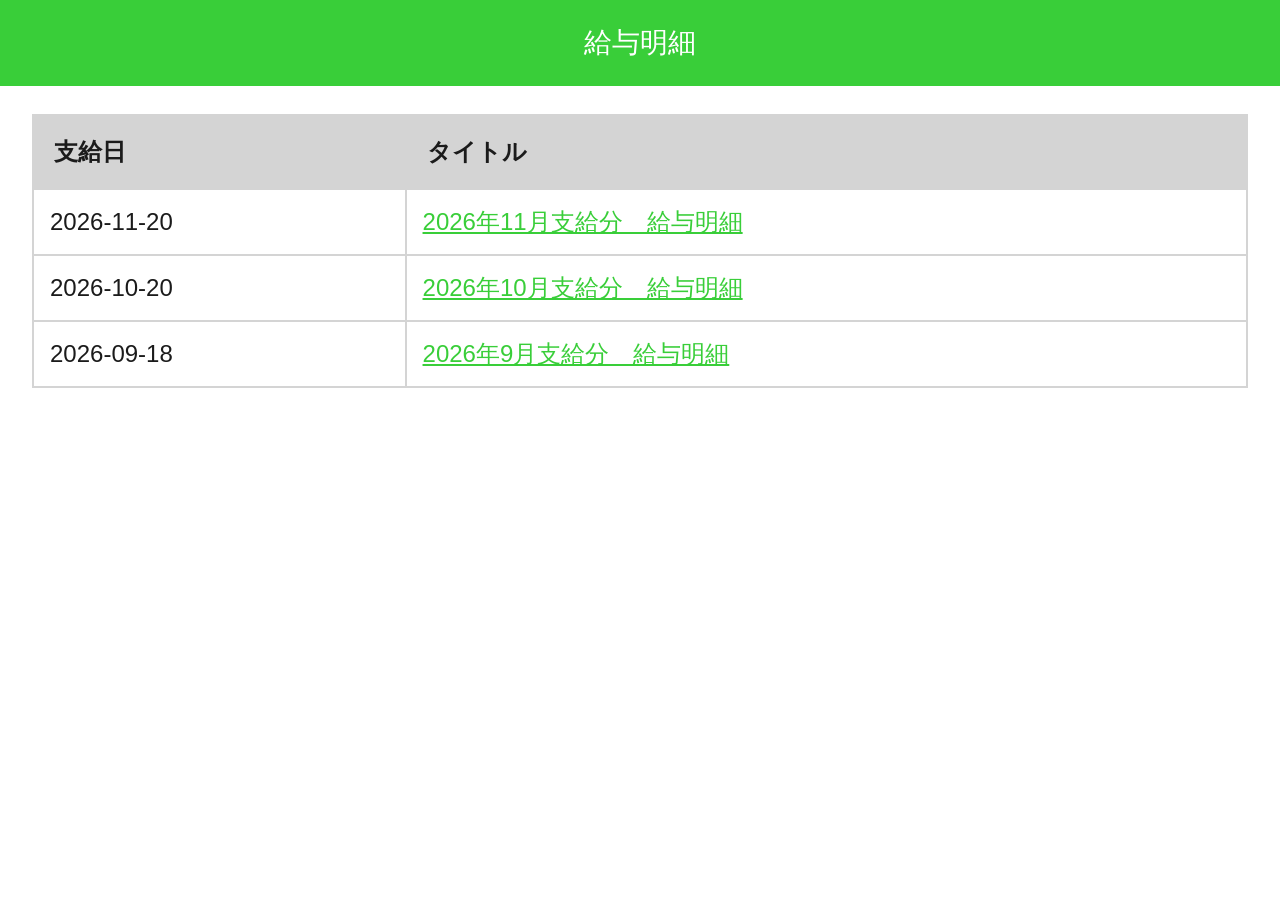
<file: index.html>
<!DOCTYPE html>
<html>
<head>
	<meta http-equiv="Content-Type" content="text/html; charset=utf-8" />
    <meta name="robots" content="noindex, nofollow">
	<title>給与明細</title>
    <link rel="stylesheet" href="kyms.css">
</head>

<body>
    <h1 class="titlebar">給与明細</h1>
    <table class="ichiran">
        <thead>
            <tr>
                <td>支給日</td>
                <td>タイトル</td>
            </tr>
        </thead>
        <tbody>
            <tr>
                <td>2026-11-20</td>
                <td><a class="link" href="2611.html">2026年11月支給分　給与明細</a></td>
            </tr>
            <tr>
                <td>2026-10-20</td>
                <td><a class="link" href="2610.html">2026年10月支給分　給与明細</a></td>
            </tr>
            <tr>
                <td>2026-09-18</td>
                <td><a class="link" href="2609.html">2026年9月支給分　給与明細</a></td>
            </tr>
        </tbody>
    </table>
</body>
</html>
</file>
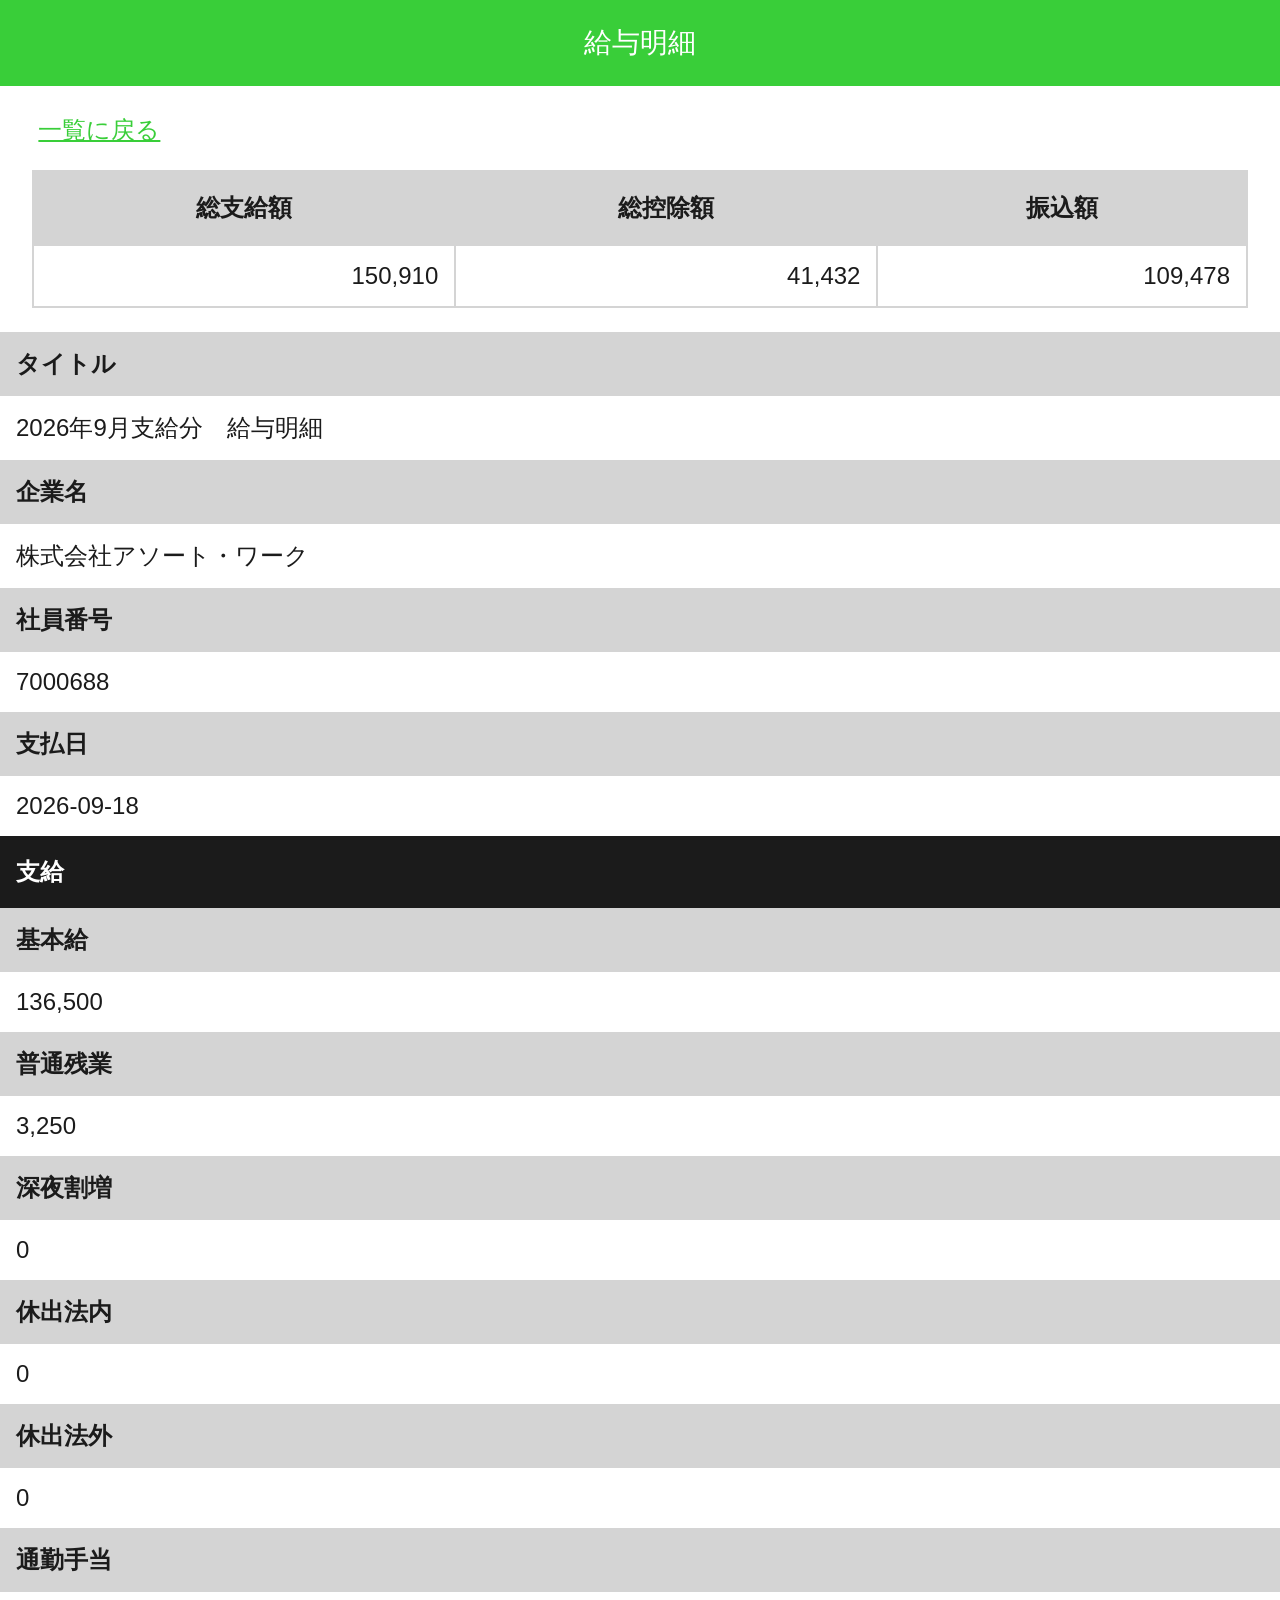
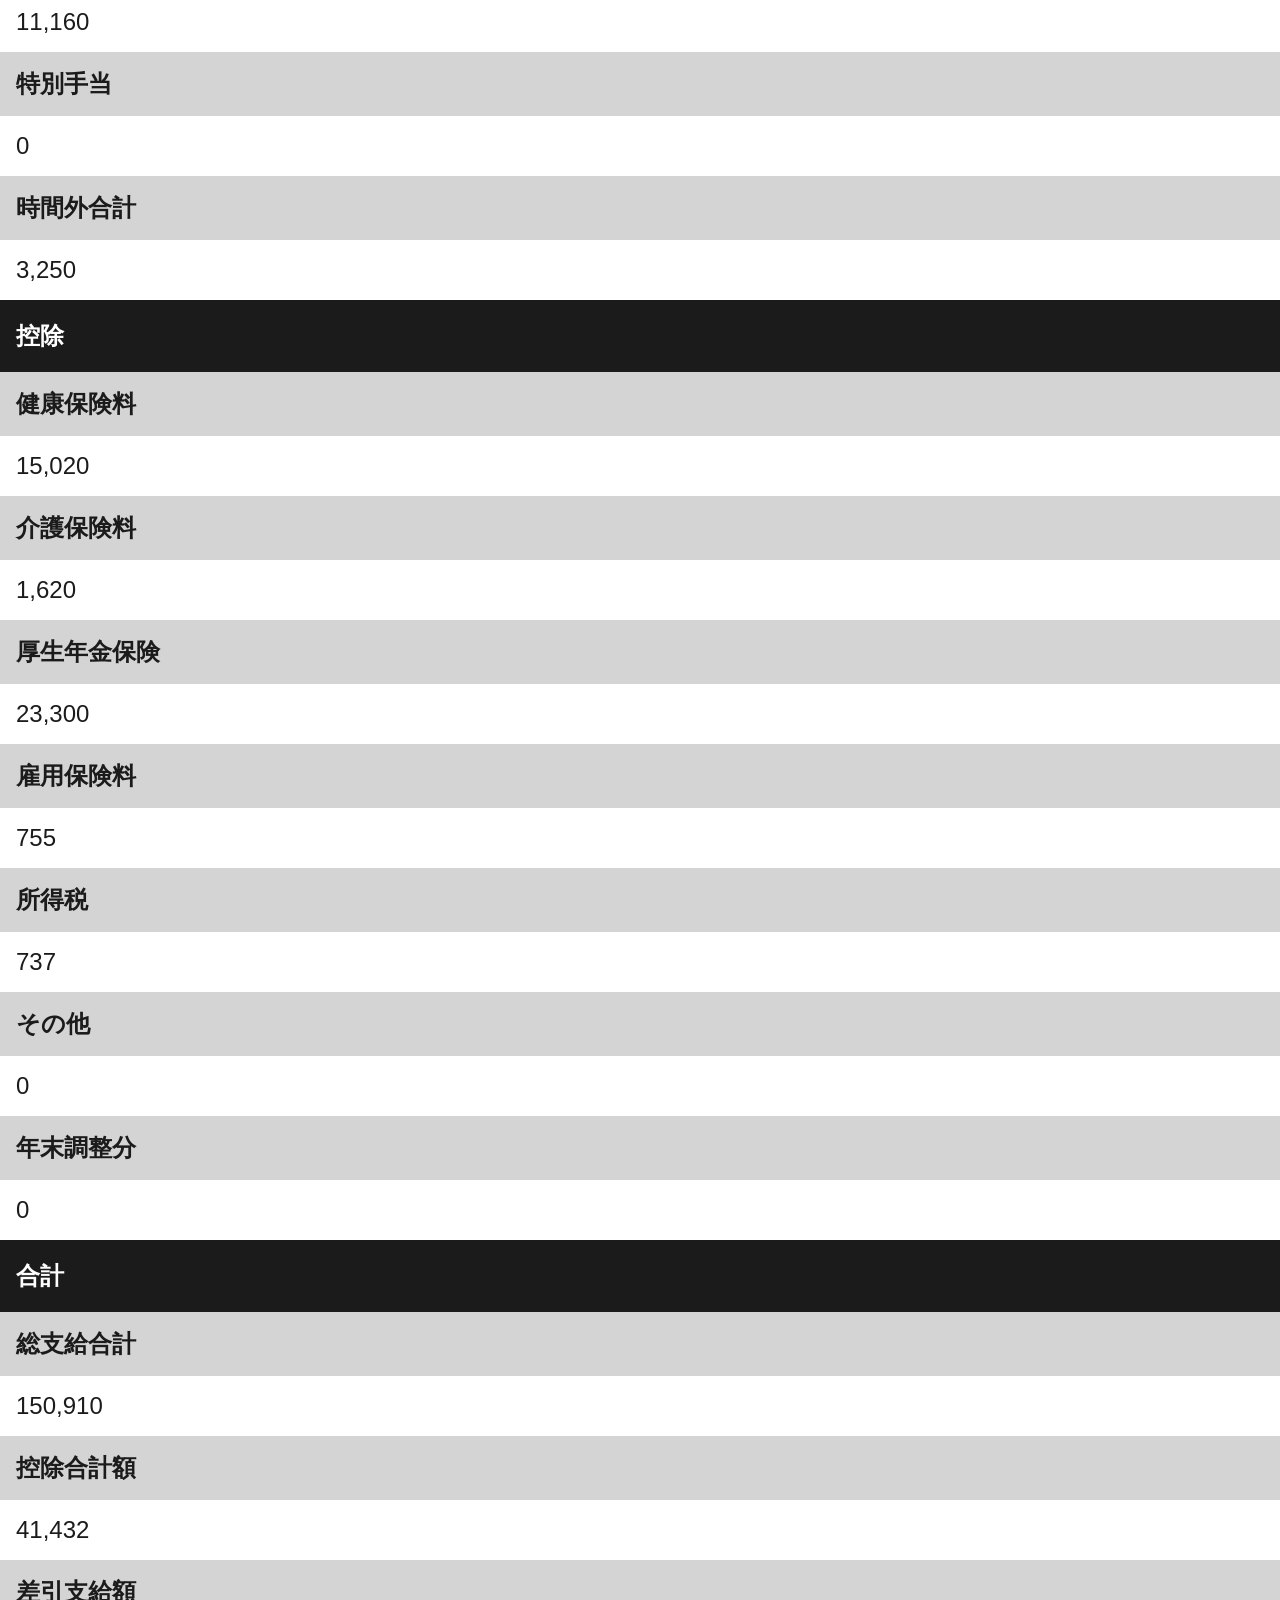
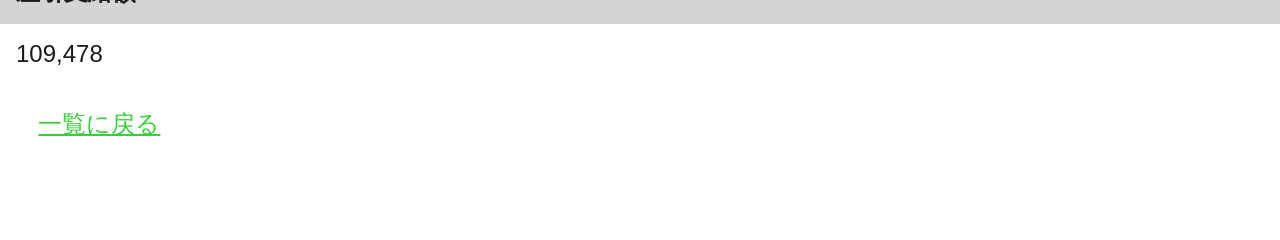
<file: 2609.html>
<!DOCTYPE html>
<html>
<head>
	<meta http-equiv="Content-Type" content="text/html; charset=utf-8" />
    <meta name="robots" content="noindex, nofollow">
	<title>給与明細</title>
    <link rel="stylesheet" href="kyms.css">
</head>

<body>
    <h1 class="titlebar">給与明細</h1>
    <p class="back"><a class="link" href="index.html">一覧に戻る</a></p>

    <table class="ichiran">
        <thead class="tac">
            <tr>
                <td>総支給額</td>
                <td>総控除額</td>
                <td>振込額</td>
            </tr>
        </thead>
        <tbody class="tar">
            <tr>
                <td>150,910</td>
                <td>41,432</td>
                <td>109,478</td>
            </tr>
        </tbody>
    </table>

    <div class="all">
        <!-- <h2>基本情報</h2> -->
            <h3>タイトル</h3>
            <p>2026年9月支給分　給与明細</p>

            <h3>企業名</h3>
            <p>株式会社アソート・ワーク</p>

            <h3>社員番号</h3>
            <p>7000688</p>

            <h3>支払日</h3>
            <p>2026-09-18</p>


        <h2>支給</h2>
            <h3>基本給</h3>
            <p>136,500</p><!--1300*7.5*14-->

            <h3>普通残業</h3><!--1625*2-->
            <p>3,250</p>

            <h3>深夜割増</h3>
            <p>0</p>

            <h3>休出法内</h3>
            <p>0</p>

            <h3>休出法外</h3>
            <p>0</p>

            <h3>通勤手当</h3>
            <p>11,160</p>

            <h3>特別手当</h3>
            <p>0</p>

            <h3>時間外合計</h3>
            <p>3,250</p>


        <h2>控除</h2>
            <h3>健康保険料</h3>
            <p>15,020</p>

            <h3>介護保険料</h3>
            <p>1,620</p>

            <h3>厚生年金保険</h3>
            <p>23,300</p>

            <h3>雇用保険料</h3><!--総支給*0.05-->
            <p>755</p>

            <h3>所得税</h3>
            <p>737</p>

            <h3>その他</h3>
            <p>0</p>

            <h3>年末調整分</h3>
            <p>0</p>

        <h2>合計</h2>
            <h3>総支給合計</h3>
            <p>150,910</p>

            <h3>控除合計額</h3>
            <p>41,432</p>

            <h3>差引支給額</h3>
            <p>109,478</p>
    </div>
    <p class="back" style="margin-bottom: 100px;"><a class="link" href="index.html">一覧に戻る</a></p>
</body>
</html>
</file>
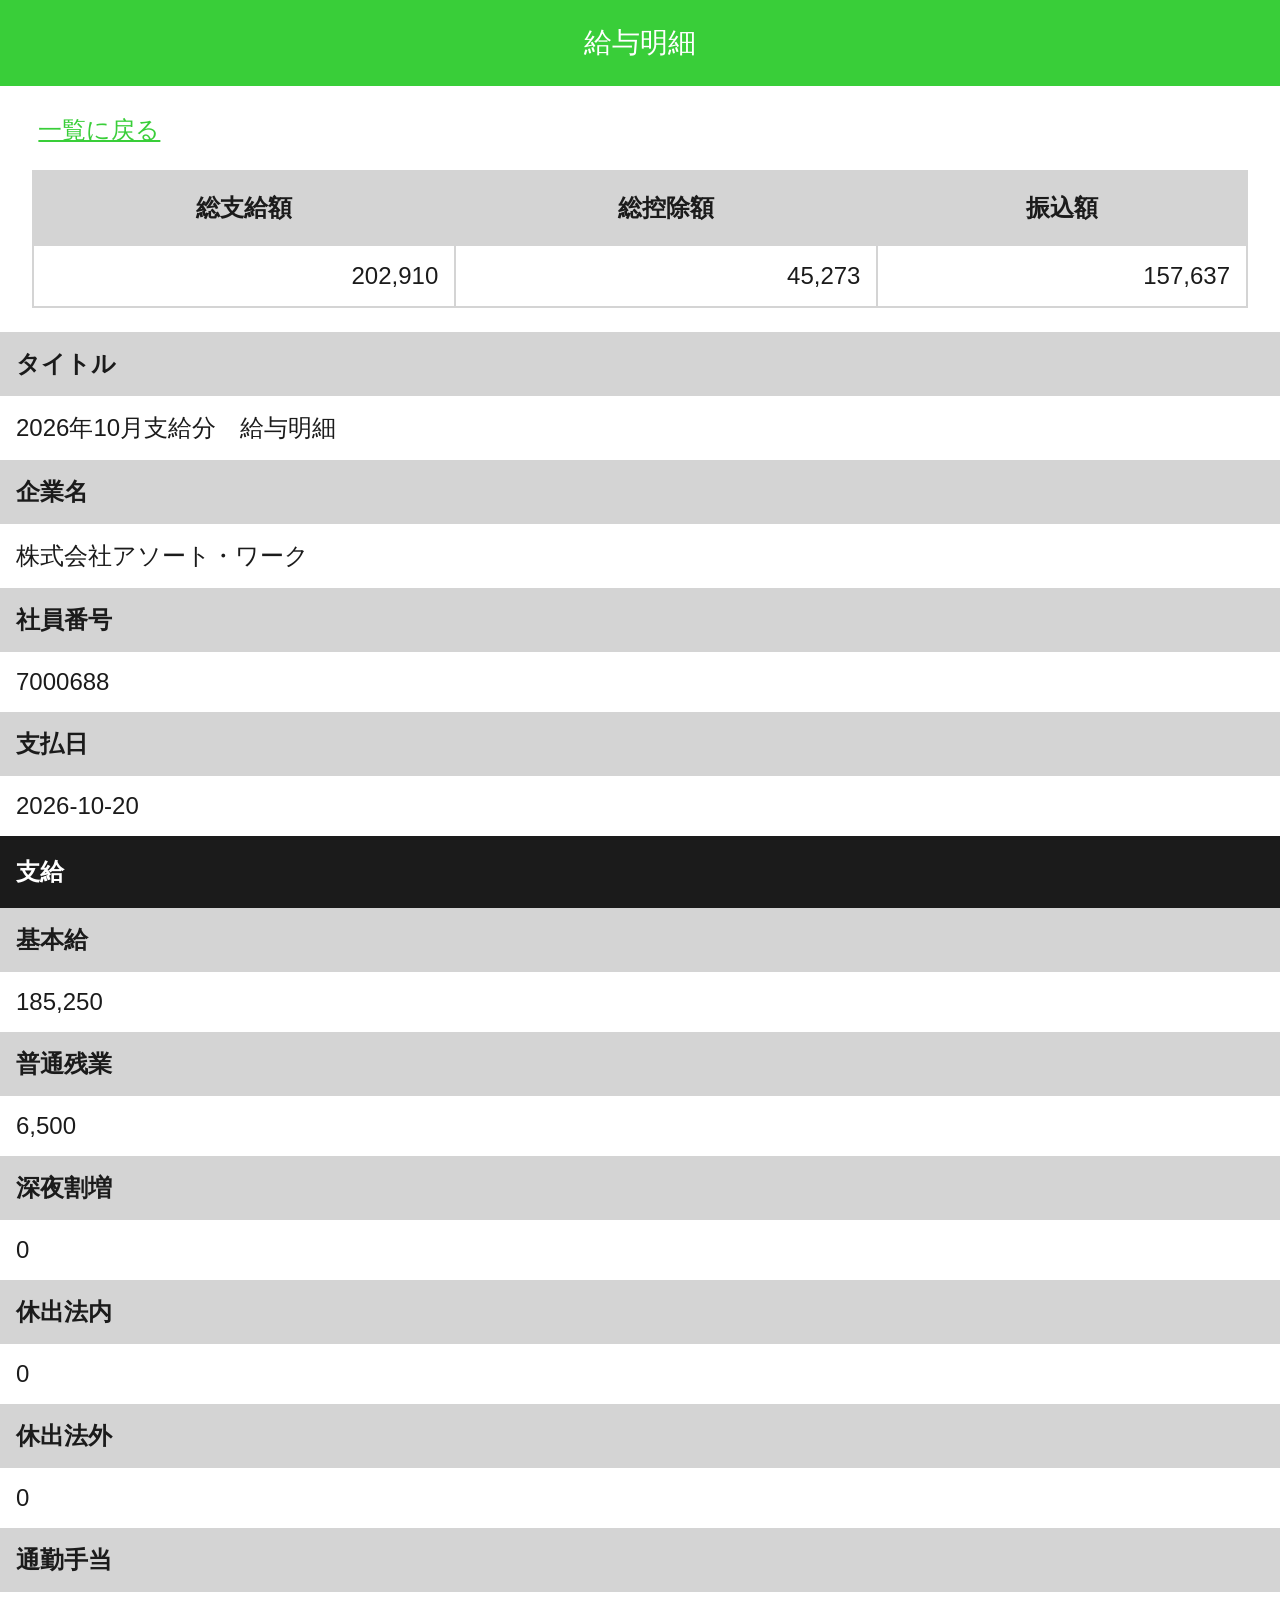
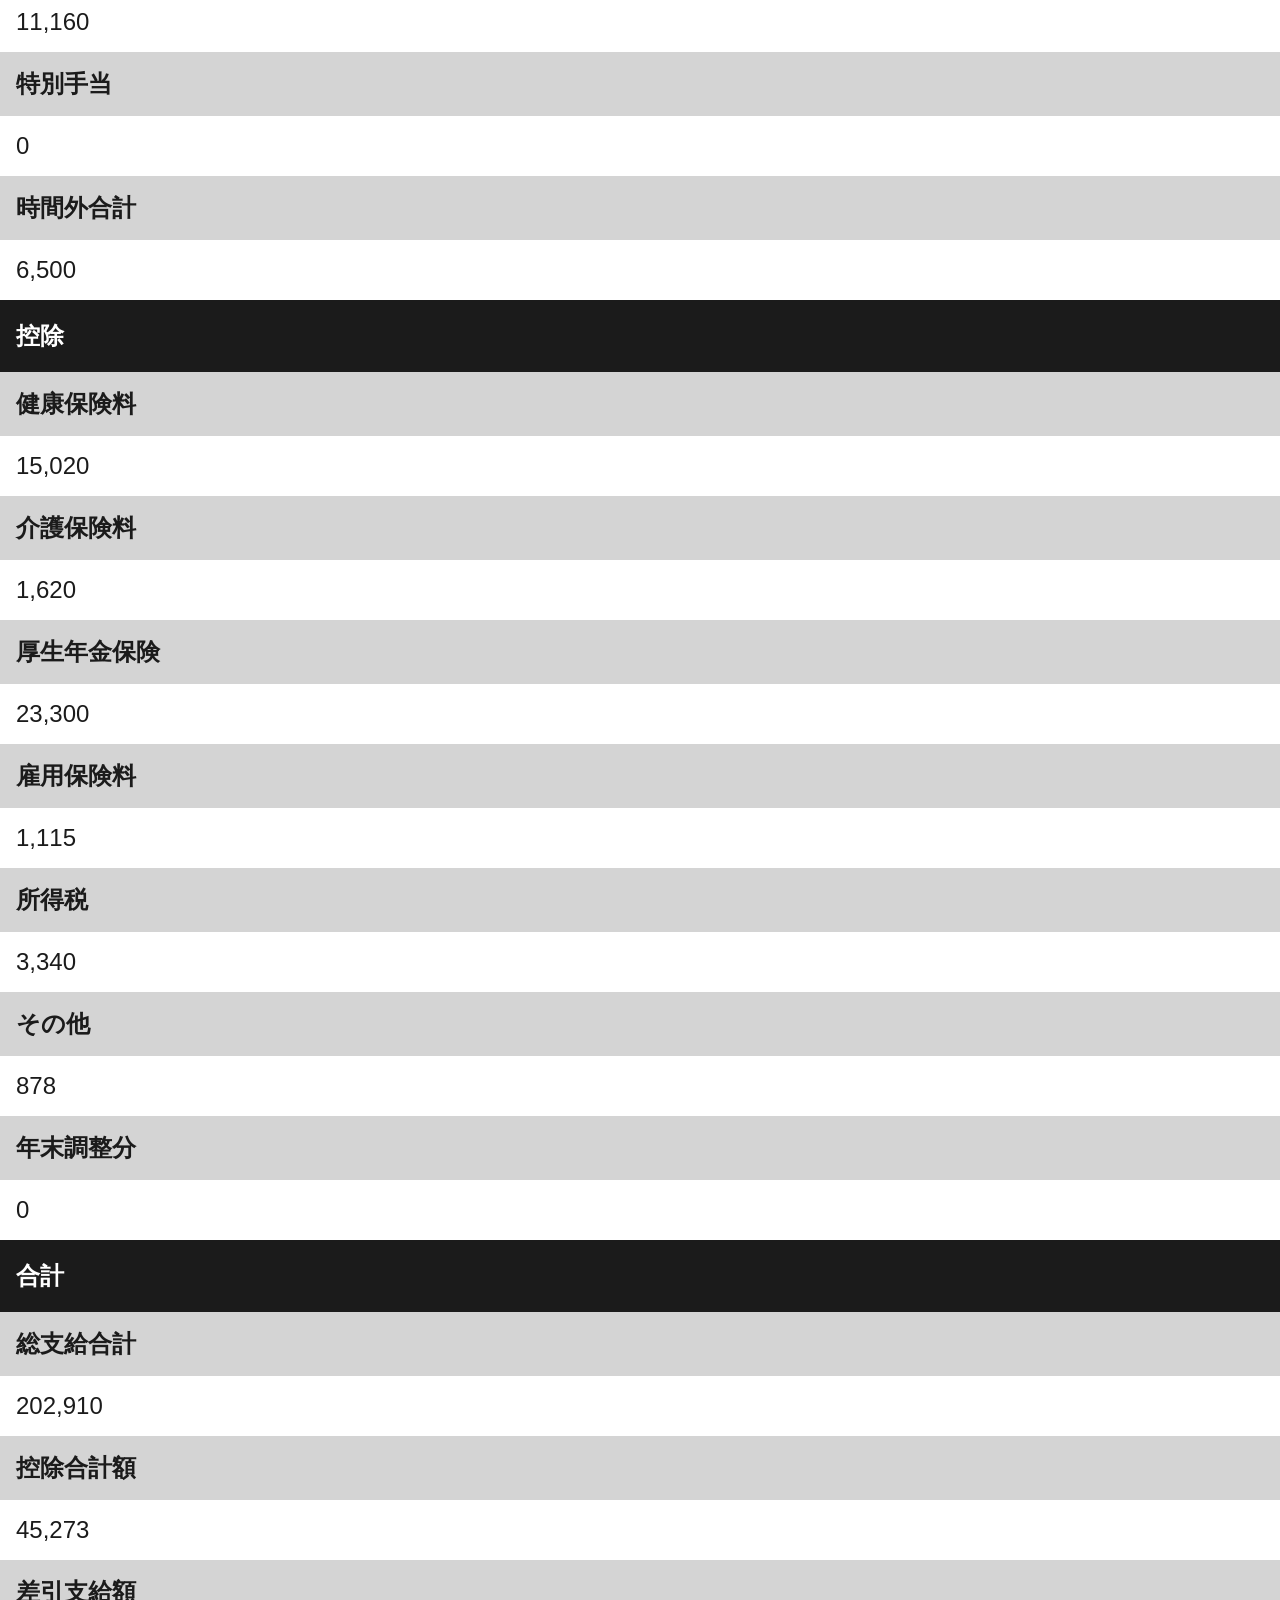
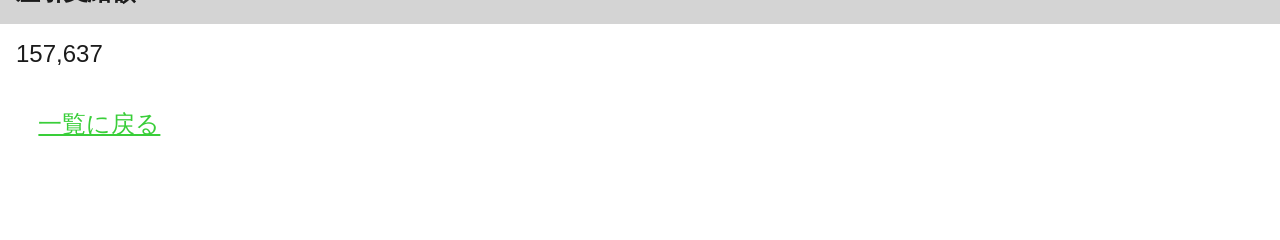
<file: 2610.html>
<!DOCTYPE html>
<html>
<head>
	<meta http-equiv="Content-Type" content="text/html; charset=utf-8" />
    <meta name="robots" content="noindex, nofollow">
	<title>給与明細</title>
    <link rel="stylesheet" href="kyms.css">
</head>

<body>
    <h1 class="titlebar">給与明細</h1>
    <p class="back"><a class="link" href="index.html">一覧に戻る</a></p>

    <table class="ichiran">
        <thead class="tac">
            <tr>
                <td>総支給額</td>
                <td>総控除額</td>
                <td>振込額</td>
            </tr>
        </thead>
        <tbody class="tar">
            <tr>
                <td>202,910</td>
                <td>45,273</td>
                <td>157,637</td>
            </tr>
        </tbody>
    </table>

    <div class="all">
        <!-- <h2>基本情報</h2> -->
            <h3>タイトル</h3>
            <p>2026年10月支給分　給与明細</p>

            <h3>企業名</h3>
            <p>株式会社アソート・ワーク</p>

            <h3>社員番号</h3>
            <p>7000688</p>

            <h3>支払日</h3>
            <p>2026-10-20</p>


        <h2>支給</h2>
            <h3>基本給</h3>
            <p>185,250</p><!--1300*7.5*19-->

            <h3>普通残業</h3><!--1625*4-->
            <p>6,500</p>

            <h3>深夜割増</h3>
            <p>0</p>

            <h3>休出法内</h3>
            <p>0</p>

            <h3>休出法外</h3>
            <p>0</p>

            <h3>通勤手当</h3>
            <p>11,160</p>

            <h3>特別手当</h3>
            <p>0</p>

            <h3>時間外合計</h3>
            <p>6,500</p>


        <h2>控除</h2>
            <h3>健康保険料</h3>
            <p>15,020</p>

            <h3>介護保険料</h3>
            <p>1,620</p>

            <h3>厚生年金保険</h3>
            <p>23,300</p>

            <h3>雇用保険料</h3><!--総支給*0.005-->
            <p>1,115</p>

            <h3>所得税</h3>
            <p>3,340</p>

            <h3>その他</h3>
            <p>878</p>

            <h3>年末調整分</h3>
            <p>0</p>

        <h2>合計</h2>
            <h3>総支給合計</h3>
            <p>202,910</p>

            <h3>控除合計額</h3>
            <p>45,273</p>

            <h3>差引支給額</h3>
            <p>157,637</p>
    </div>
    <p class="back" style="margin-bottom: 100px;"><a class="link" href="index.html">一覧に戻る</a></p>
</body>
</html>
</file>
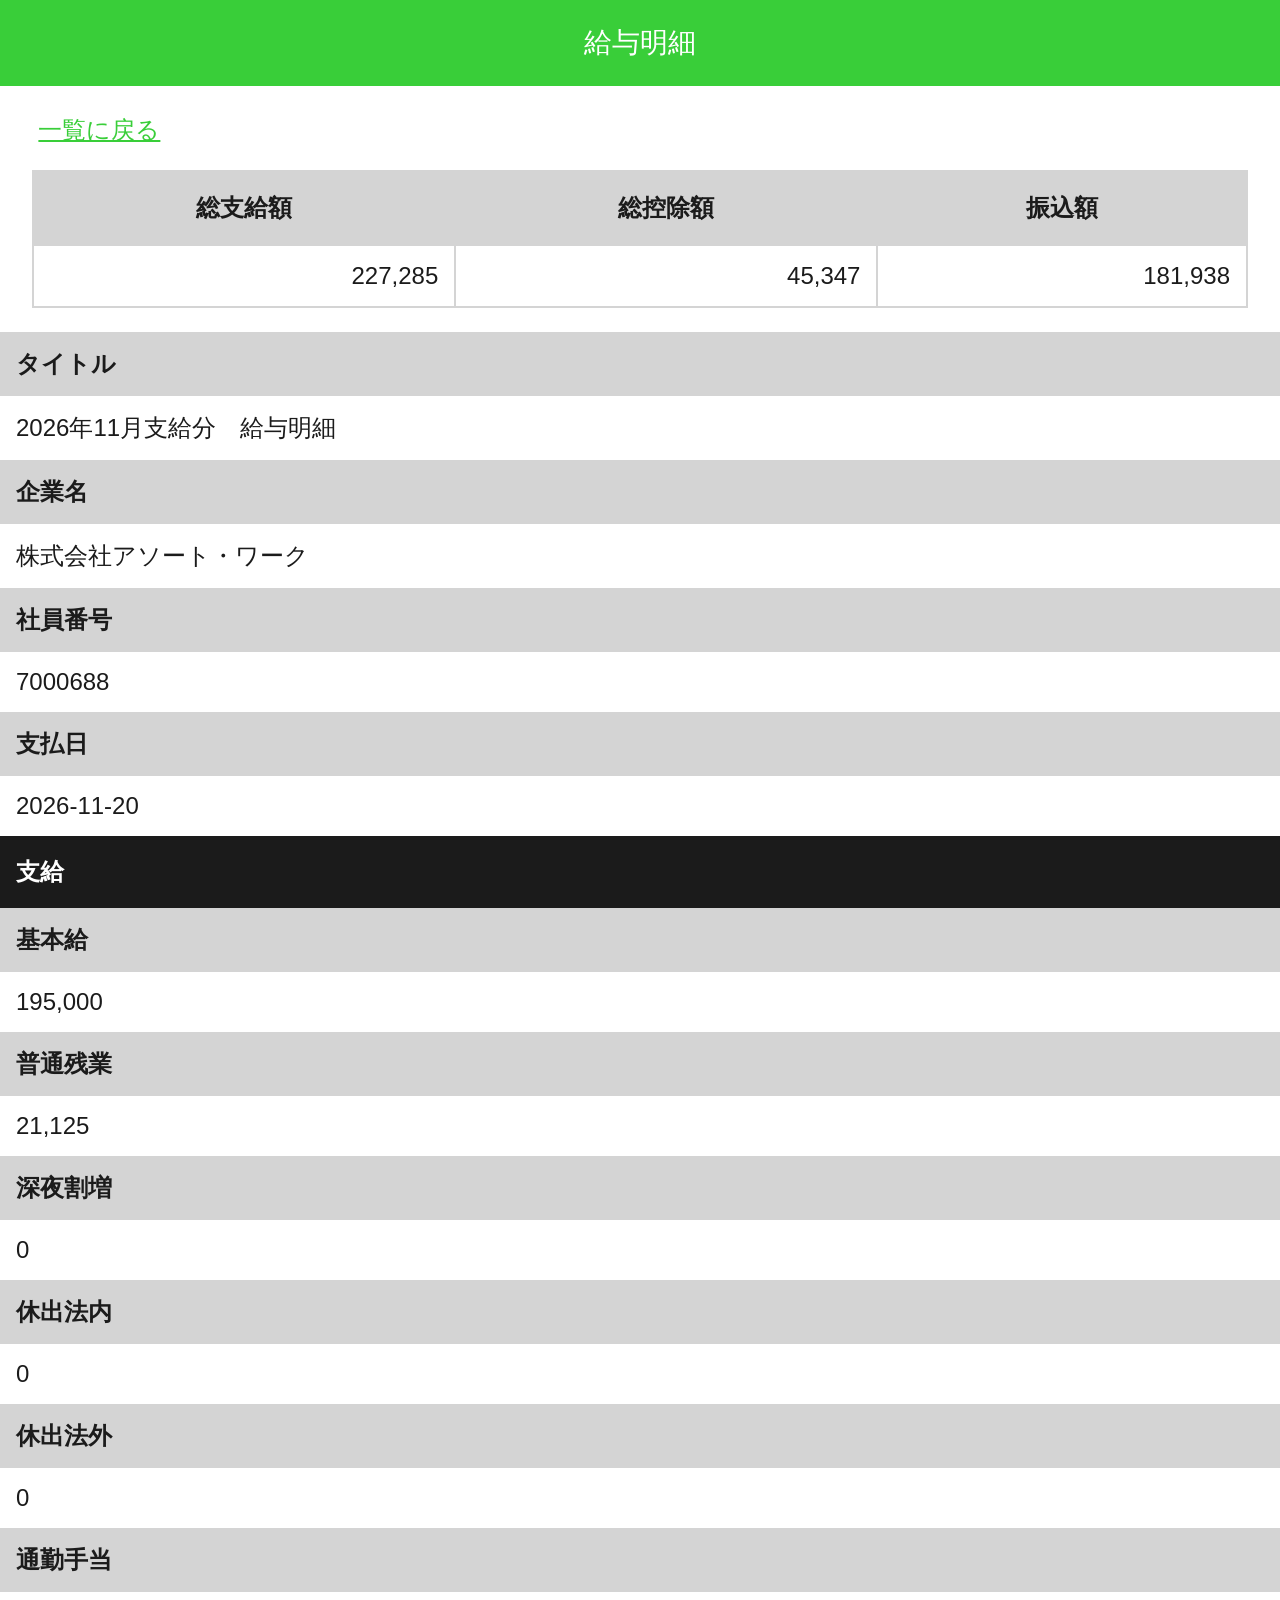
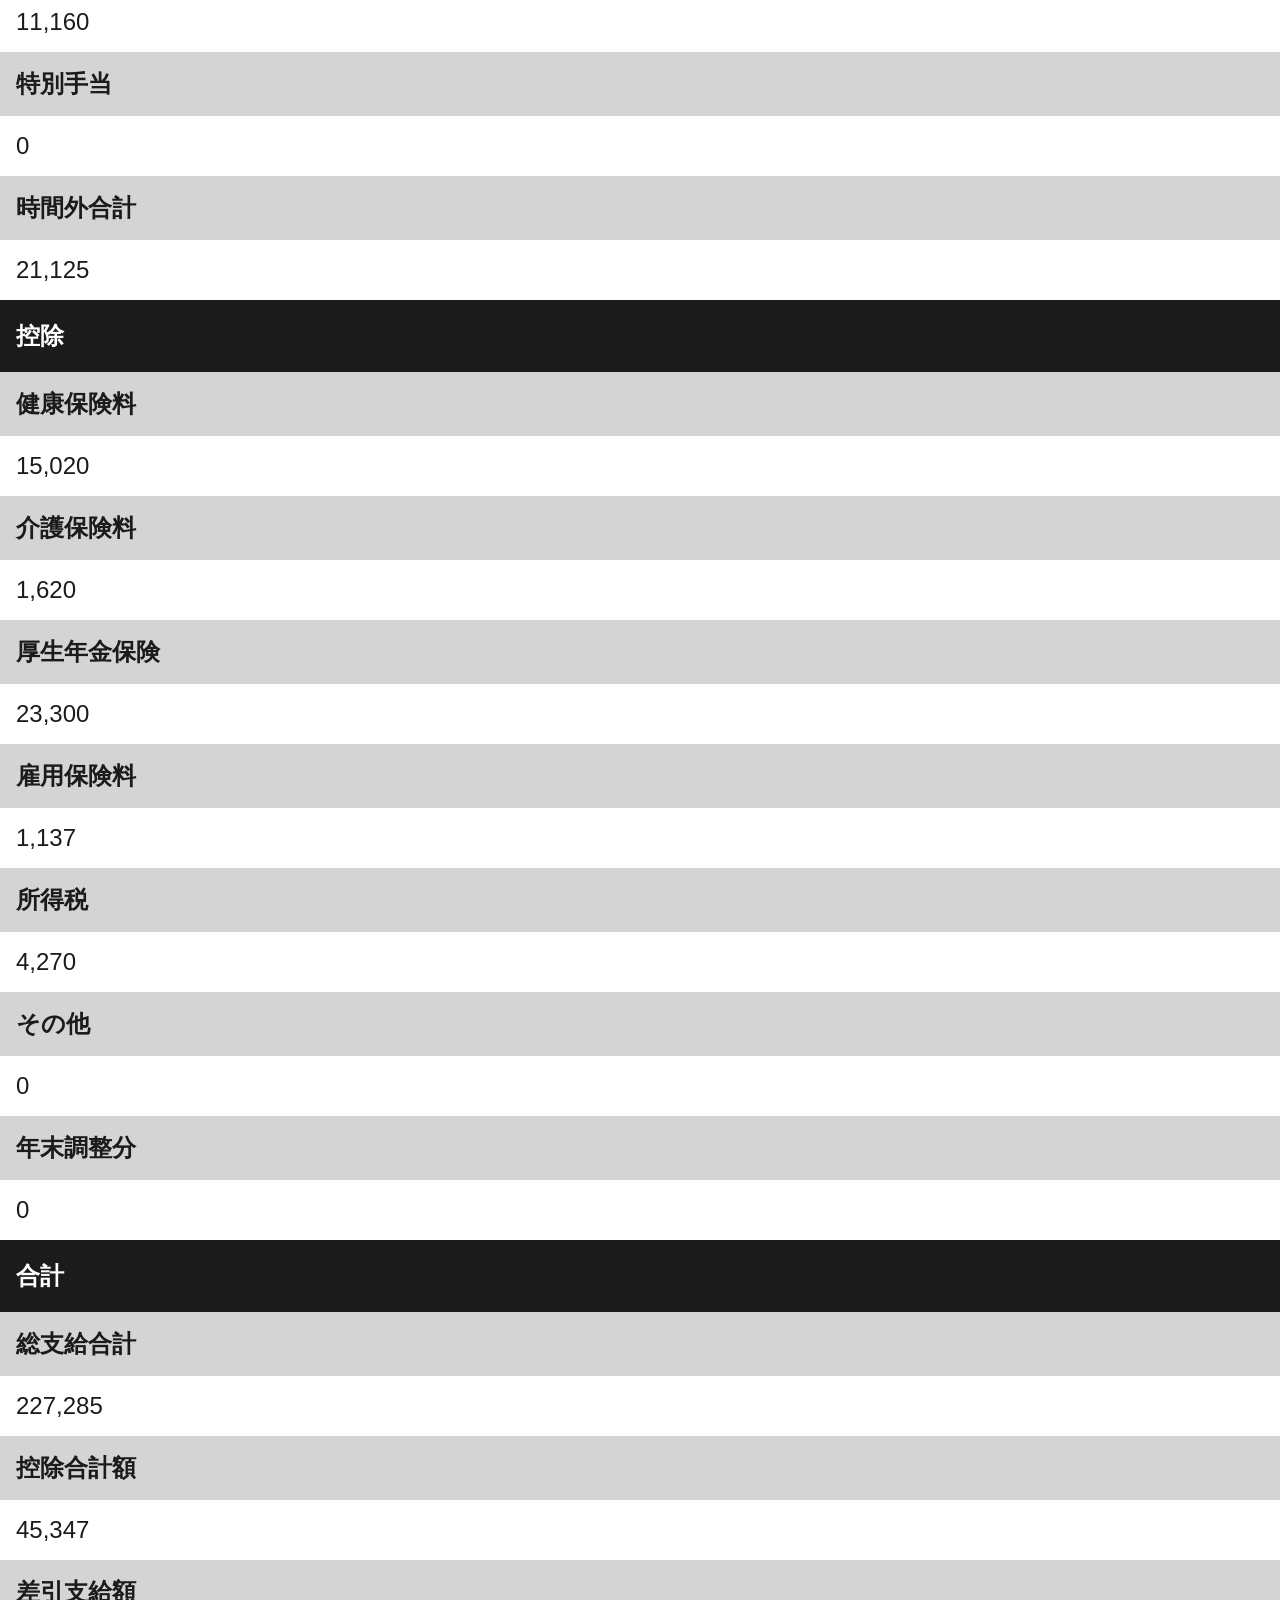
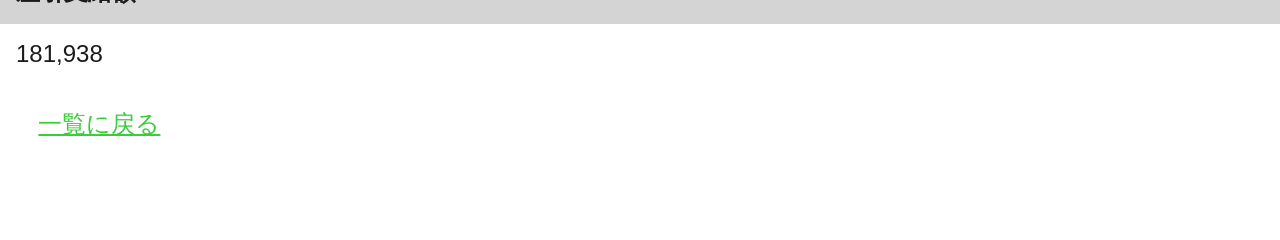
<file: 2611.html>
<!DOCTYPE html>
<html>
<head>
	<meta http-equiv="Content-Type" content="text/html; charset=utf-8" />
    <meta name="robots" content="noindex, nofollow">
	<title>給与明細</title>
    <link rel="stylesheet" href="kyms.css">
</head>

<body>
    <h1 class="titlebar">給与明細</h1>
    <p class="back"><a class="link" href="index.html">一覧に戻る</a></p>

    <table class="ichiran">
        <thead class="tac">
            <tr>
                <td>総支給額</td>
                <td>総控除額</td>
                <td>振込額</td>
            </tr>
        </thead>
        <tbody class="tar">
            <tr>
                <td>227,285</td>
                <td>45,347</td>
                <td>181,938</td>
            </tr>
        </tbody>
    </table>

    <div class="all">
        <!-- <h2>基本情報</h2> -->
            <h3>タイトル</h3>
            <p>2026年11月支給分　給与明細</p>

            <h3>企業名</h3>
            <p>株式会社アソート・ワーク</p>

            <h3>社員番号</h3>
            <p>7000688</p>

            <h3>支払日</h3>
            <p>2026-11-20</p>


        <h2>支給</h2>
            <h3>基本給</h3>
            <p>195,000</p><!--1300*7.5*20-->

            <h3>普通残業</h3><!--1625*x-->
            <p>21,125</p>

            <h3>深夜割増</h3>
            <p>0</p>

            <h3>休出法内</h3>
            <p>0</p>

            <h3>休出法外</h3>
            <p>0</p>

            <h3>通勤手当</h3>
            <p>11,160</p>

            <h3>特別手当</h3>
            <p>0</p>

            <h3>時間外合計</h3>
            <p>21,125</p>


        <h2>控除</h2>
            <h3>健康保険料</h3>
            <p>15,020</p>

            <h3>介護保険料</h3>
            <p>1,620</p>

            <h3>厚生年金保険</h3>
            <p>23,300</p>

            <h3>雇用保険料</h3><!--総支給*0.005-->
            <p>1,137</p>

            <h3>所得税</h3>
            <p>4,270</p>

            <h3>その他</h3>
            <p>0</p>

            <h3>年末調整分</h3>
            <p>0</p>

        <h2>合計</h2>
            <h3>総支給合計</h3>
            <p>227,285</p>

            <h3>控除合計額</h3>
            <p>45,347</p>

            <h3>差引支給額</h3>
            <p>181,938</p>
    </div>
    <p class="back" style="margin-bottom: 100px;"><a class="link" href="index.html">一覧に戻る</a></p>
</body>
</html>
</file>
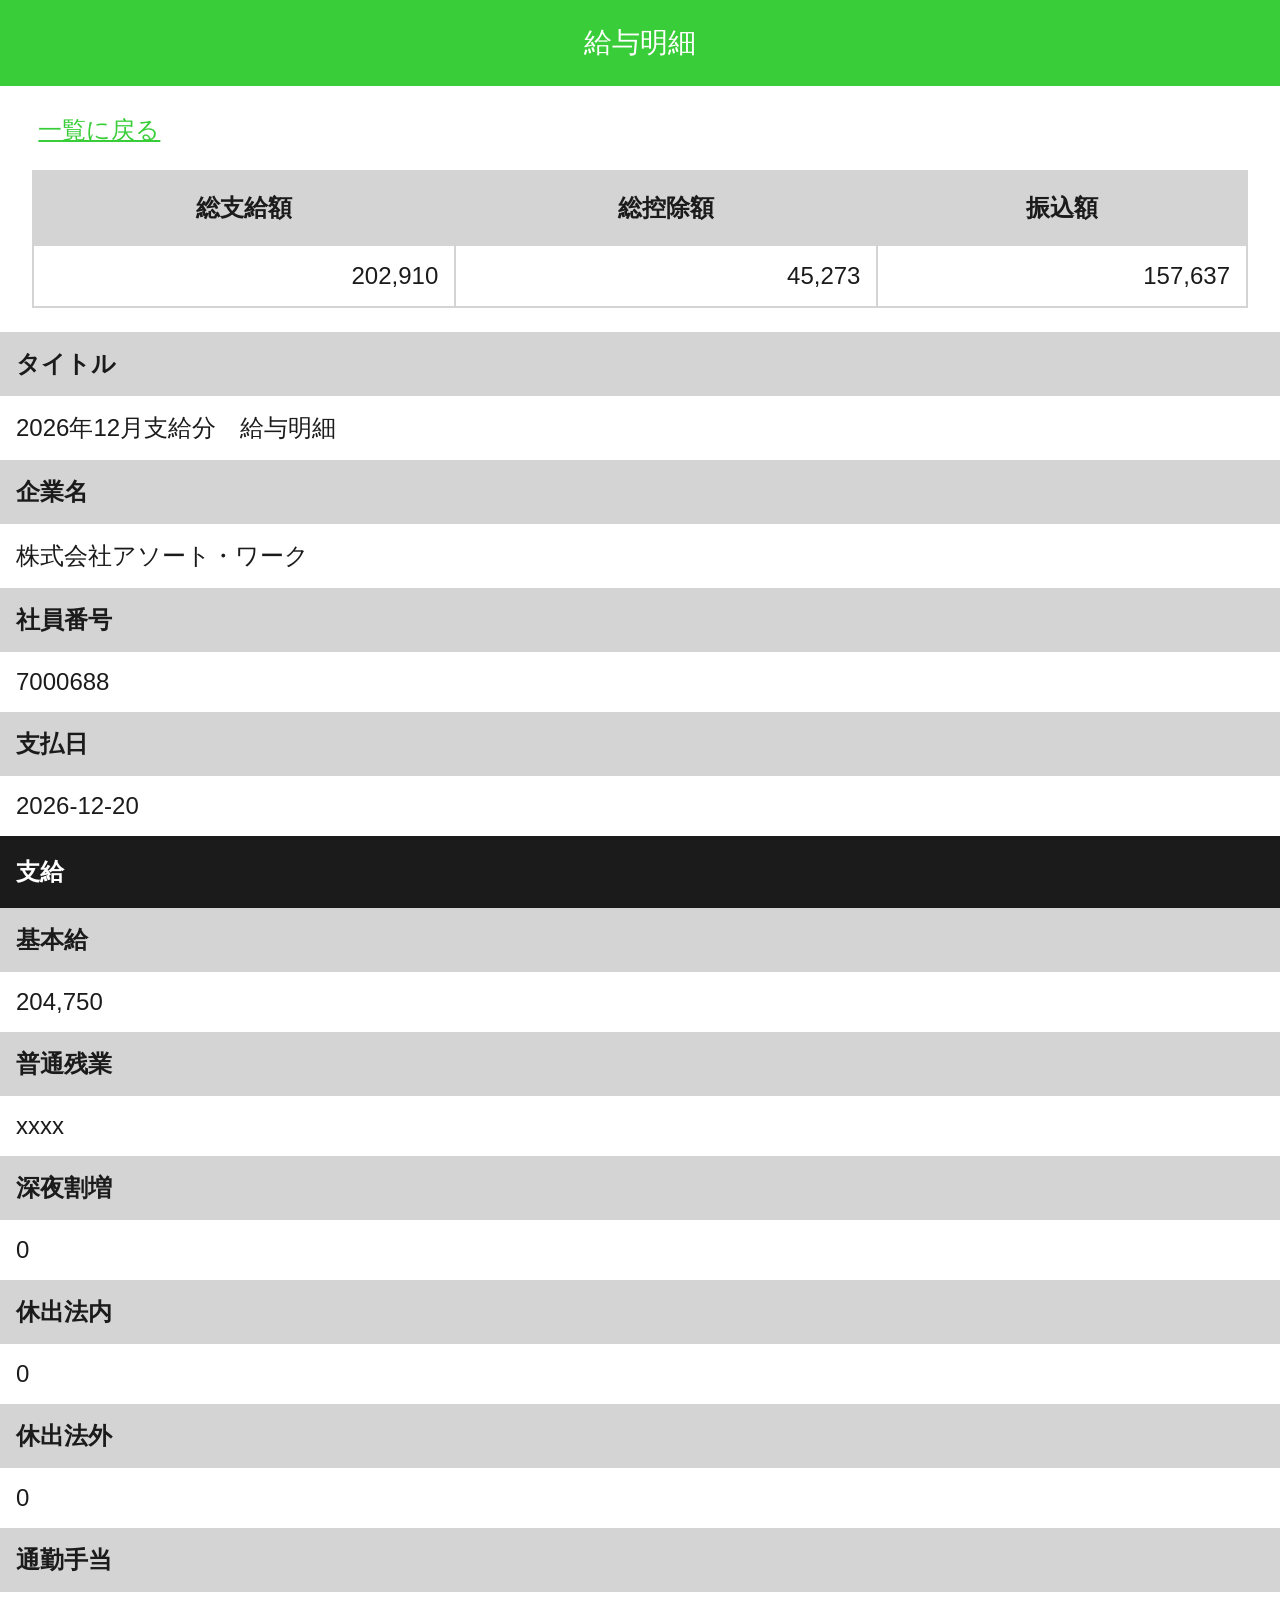
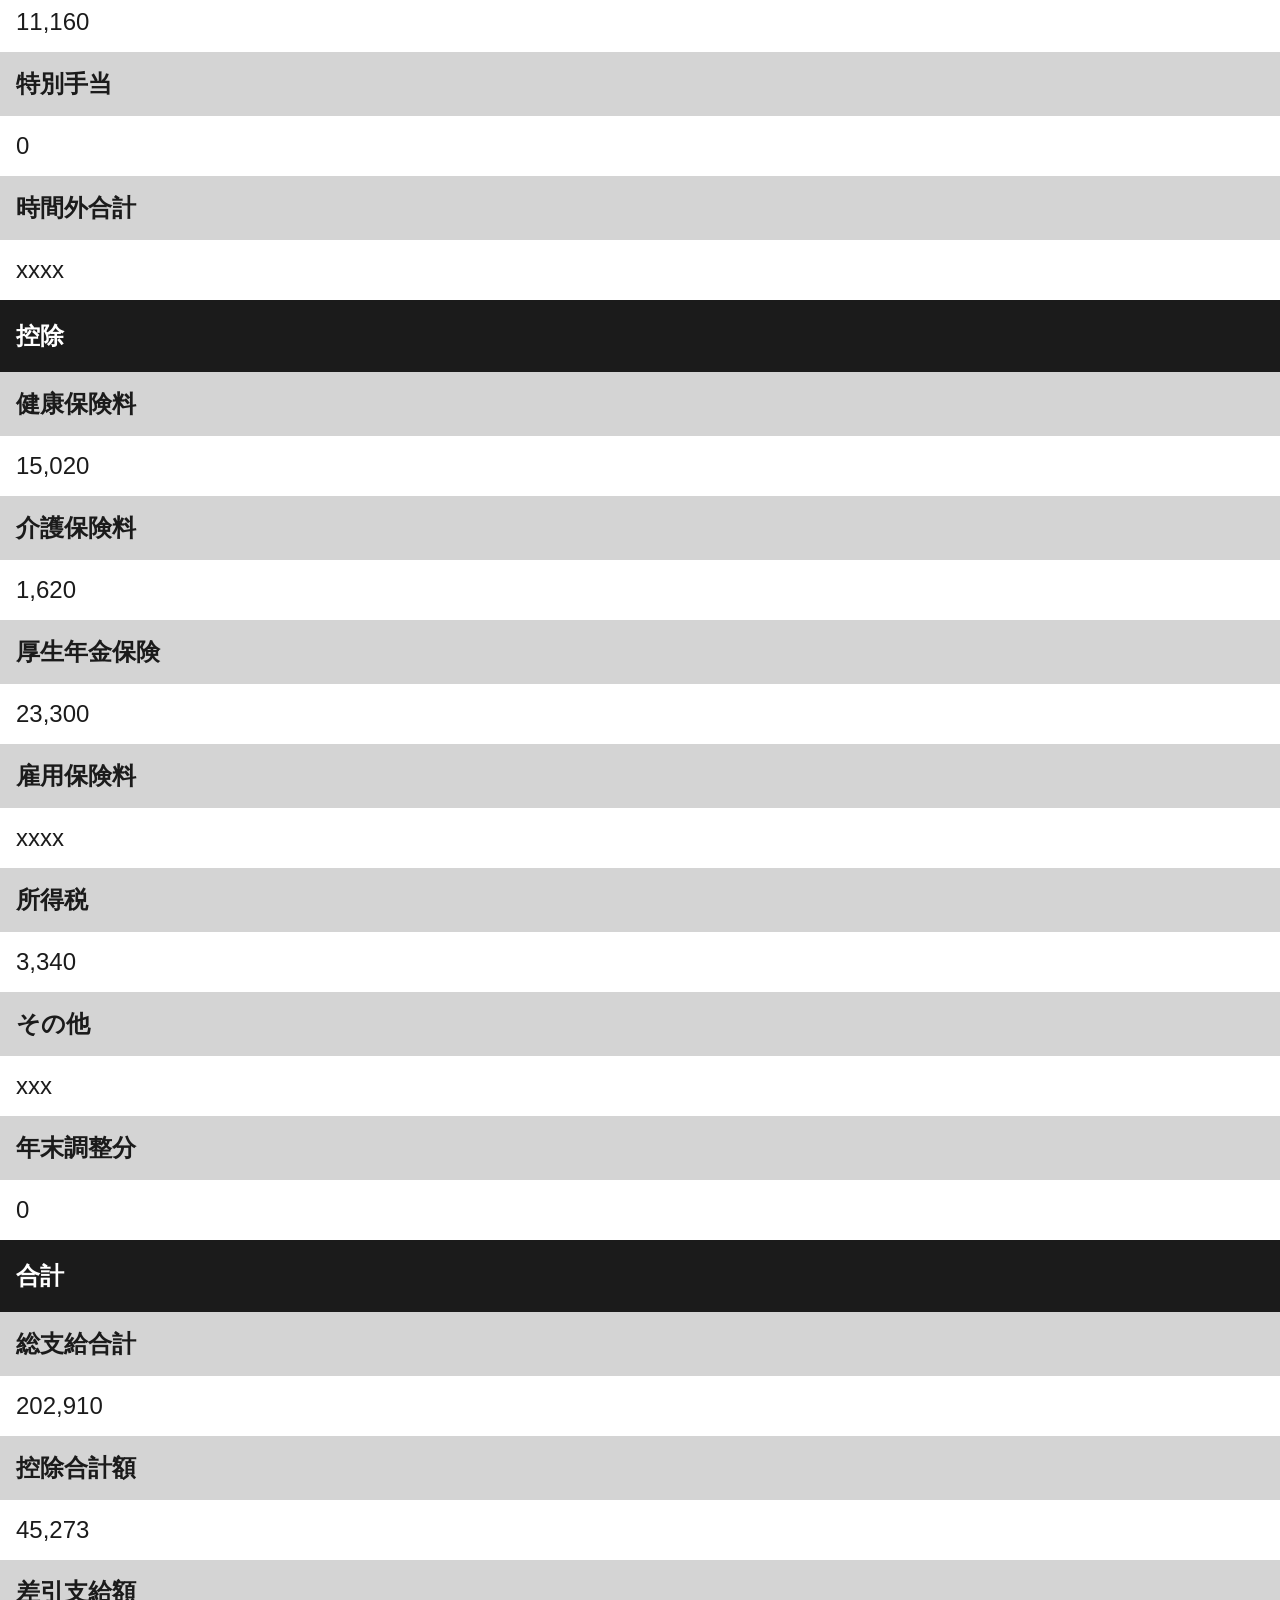
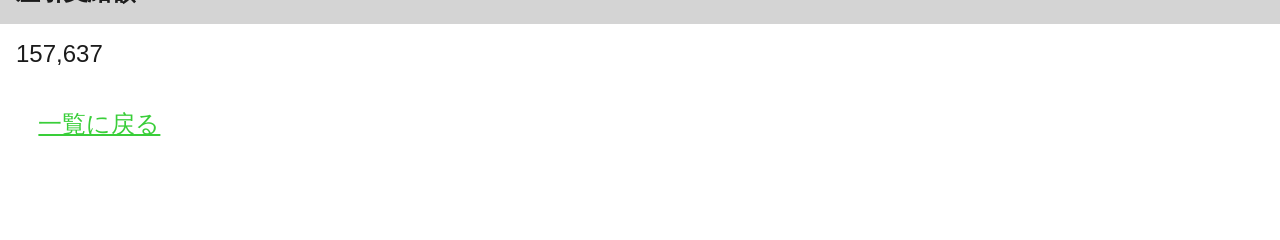
<file: 2612.html>
<!DOCTYPE html>
<html>
<head>
	<meta http-equiv="Content-Type" content="text/html; charset=utf-8" />
    <meta name="robots" content="noindex, nofollow">
	<title>給与明細</title>
    <link rel="stylesheet" href="kyms.css">
</head>

<body>
    <h1 class="titlebar">給与明細</h1>
    <p class="back"><a class="link" href="index.html">一覧に戻る</a></p>

    <table class="ichiran">
        <thead class="tac">
            <tr>
                <td>総支給額</td>
                <td>総控除額</td>
                <td>振込額</td>
            </tr>
        </thead>
        <tbody class="tar">
            <tr>
                <td>202,910</td>
                <td>45,273</td>
                <td>157,637</td>
            </tr>
        </tbody>
    </table>

    <div class="all">
        <!-- <h2>基本情報</h2> -->
            <h3>タイトル</h3>
            <p>2026年12月支給分　給与明細</p>

            <h3>企業名</h3>
            <p>株式会社アソート・ワーク</p>

            <h3>社員番号</h3>
            <p>7000688</p>

            <h3>支払日</h3>
            <p>2026-12-20</p>


        <h2>支給</h2>
            <h3>基本給</h3>
            <p>204,750</p><!--1300*7.5*21(22-1)-->

            <h3>普通残業</h3><!--1625*x-->
            <p>xxxx</p>

            <h3>深夜割増</h3>
            <p>0</p>

            <h3>休出法内</h3>
            <p>0</p>

            <h3>休出法外</h3>
            <p>0</p>

            <h3>通勤手当</h3>
            <p>11,160</p>

            <h3>特別手当</h3>
            <p>0</p>

            <h3>時間外合計</h3>
            <p>xxxx</p>


        <h2>控除</h2>
            <h3>健康保険料</h3>
            <p>15,020</p>

            <h3>介護保険料</h3>
            <p>1,620</p>

            <h3>厚生年金保険</h3>
            <p>23,300</p>

            <h3>雇用保険料</h3><!--総支給*0.005-->
            <p>xxxx</p>

            <h3>所得税</h3>
            <p>3,340</p>

            <h3>その他</h3>
            <p>xxx</p>

            <h3>年末調整分</h3>
            <p>0</p>

        <h2>合計</h2>
            <h3>総支給合計</h3>
            <p>202,910</p>

            <h3>控除合計額</h3>
            <p>45,273</p>

            <h3>差引支給額</h3>
            <p>157,637</p>
    </div>
    <p class="back" style="margin-bottom: 100px;"><a class="link" href="index.html">一覧に戻る</a></p>
</body>
</html>
</file>
<file: kyms.css>
@charset "utf-8";

* {
	margin: 0;
	padding: 0;
	box-sizing: border-box;
}
body, div, pre, p, blockquote, dl, dt, dd, ul, ol, li, h1, h2, h3, h4, h5, h6, form, fieldset, th, td
{ margin: 0; padding: 0;}
header, footer, nav, section, article, aside
{ display: block; margin: 0; padding: 0; }
h1, h2, h3, h4, h5, h6, small
{ font-size: 100%; font-weight: normal; }
ol, ul
{ list-style: none;}
img
{ vertical-align: top;}
address, caption, cite, code, dfn, em, th, var, i, b
{ font-style: normal; font-weight: normal;}
abbr
{ border: none 0;}
a, input
{ outline: none; }
a{
	text-decoration: none;
}
input, textarea
{ margin: 0; font-size: 100%;}
label
{ cursor: pointer;}
fieldset, img
{ border: none 0;}
table
{ border-collapse: collapse; border-spacing: 0; font-size: 100%;}
caption, th
{ text-align: left;}
hr
{ height: 0; border: none; }
mark
{ background: none; }
q
{ quotes: none; }



body { 
	font-family: "游ゴシック体", YuGothic, "游ゴシック", "Yu Gothic", "ヒラギノ角ゴ Pro", "Hiragino Kaku Gothic Pro", "メイリオ", Meiryo, Osaka, Arial, "ＭＳ Ｐゴシック", "MS PGothic", sans-serif;
	color: #1b1b1b;
}
a.link { color: #39ce39; text-decoration: underline; }
a.link:hover { color: #39ce39; }
a.link:visited { color: #39ce39; }

.titlebar {
	background-color: #39ce39;
	color: #fff;
	font-size: 28px;
	margin-bottom: 28px;
	padding: 24px 0;
	text-align: center;
}
.tac { text-align: center; }
.tar { text-align: right; }
.back {
	margin: 24px 3%;
	font-size:24px;
}
.ichiran { width: 95%; margin: 24px auto; }
	.ichiran thead {
		background-color: #d4d4d4;
		font-weight: bold;
	}
		.ichiran thead td {
			border: solid 2px #d4d4d4;
			font-size: 24px;
			padding: 20px;
		}
		.ichiran tbody td {
			border: solid 2px #d4d4d4;
			font-size: 24px;
			padding: 16px;
		}

.all{
		margin: 24px 0;
		font-size: 24px;
	}
	.all h2 {
		padding: 20px 16px;
		background-color: #1b1b1b;
		color: #ffffff;	
		font-weight: bold;
	}
	.all h3 {
		padding: 16px;
		background-color: #d4d4d4;
		font-weight: bold;
	}
	.all p {
		padding: 16px;
	}
</file>
